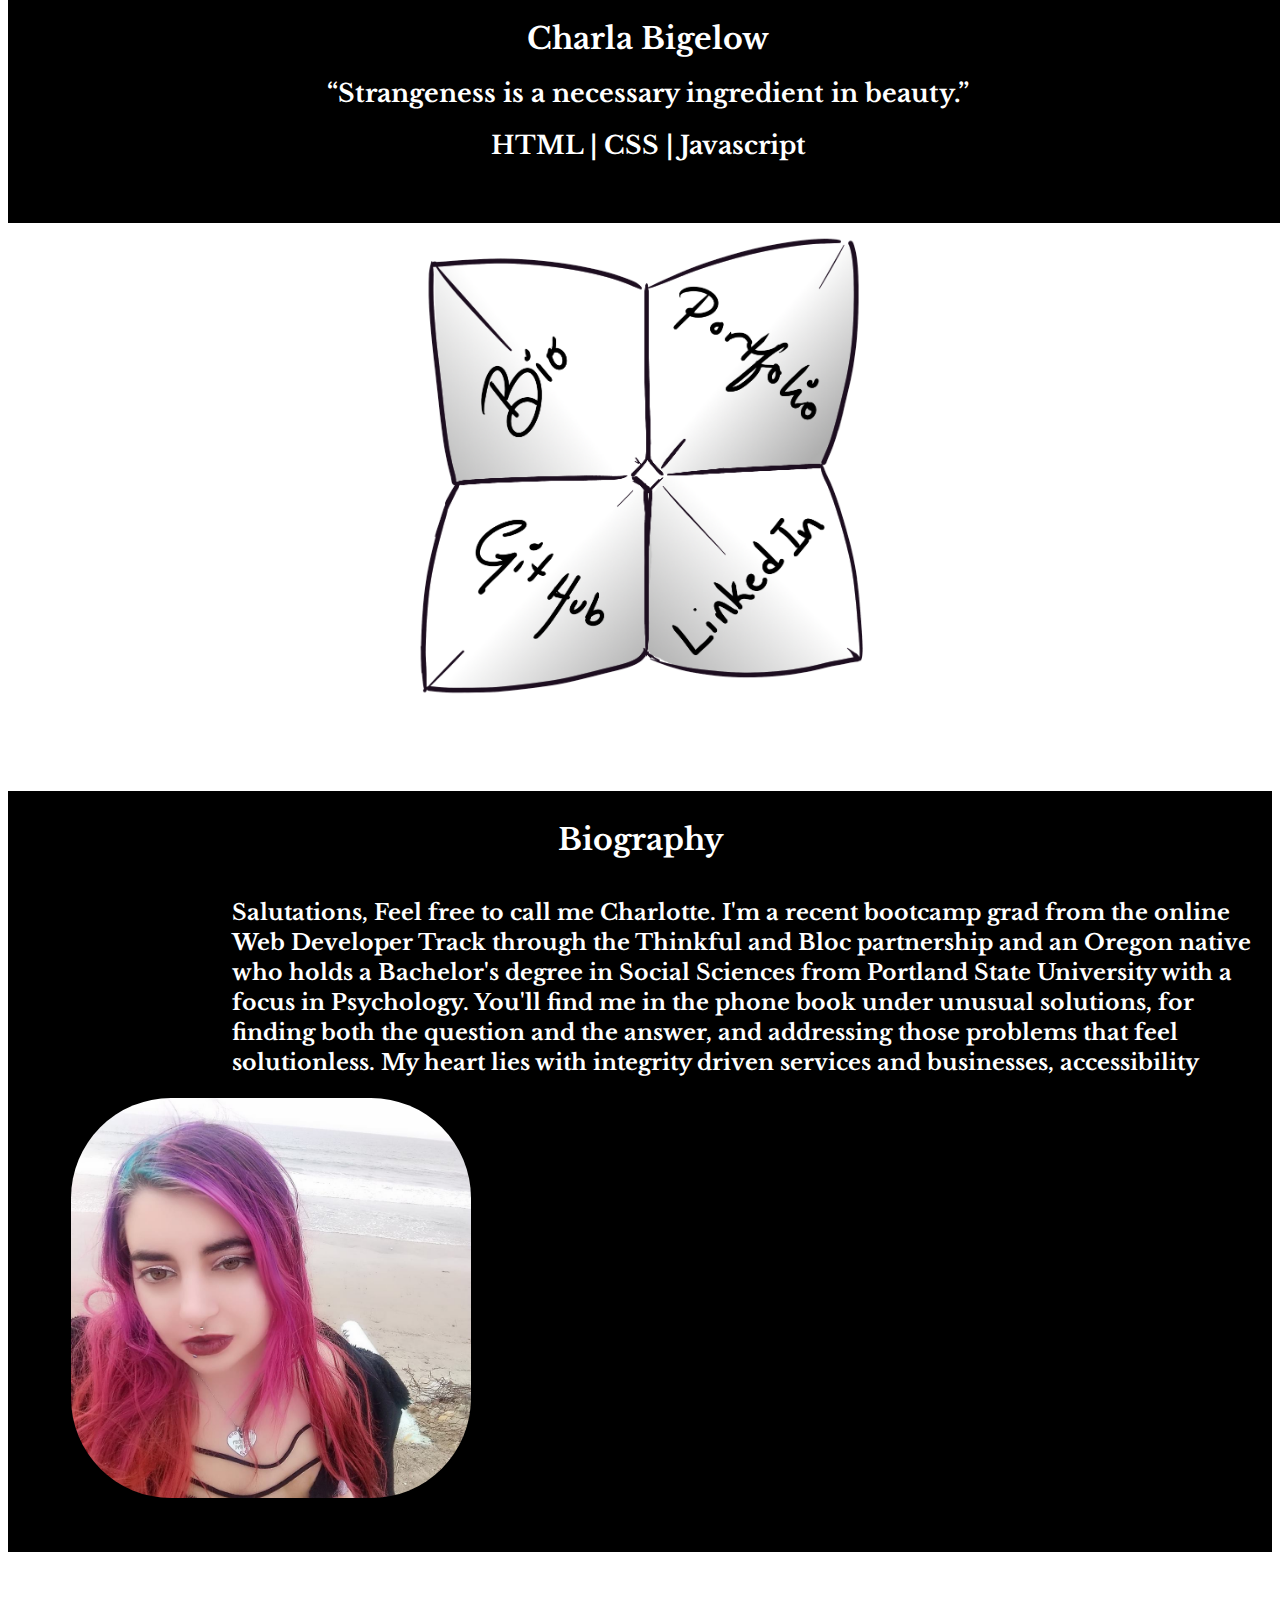
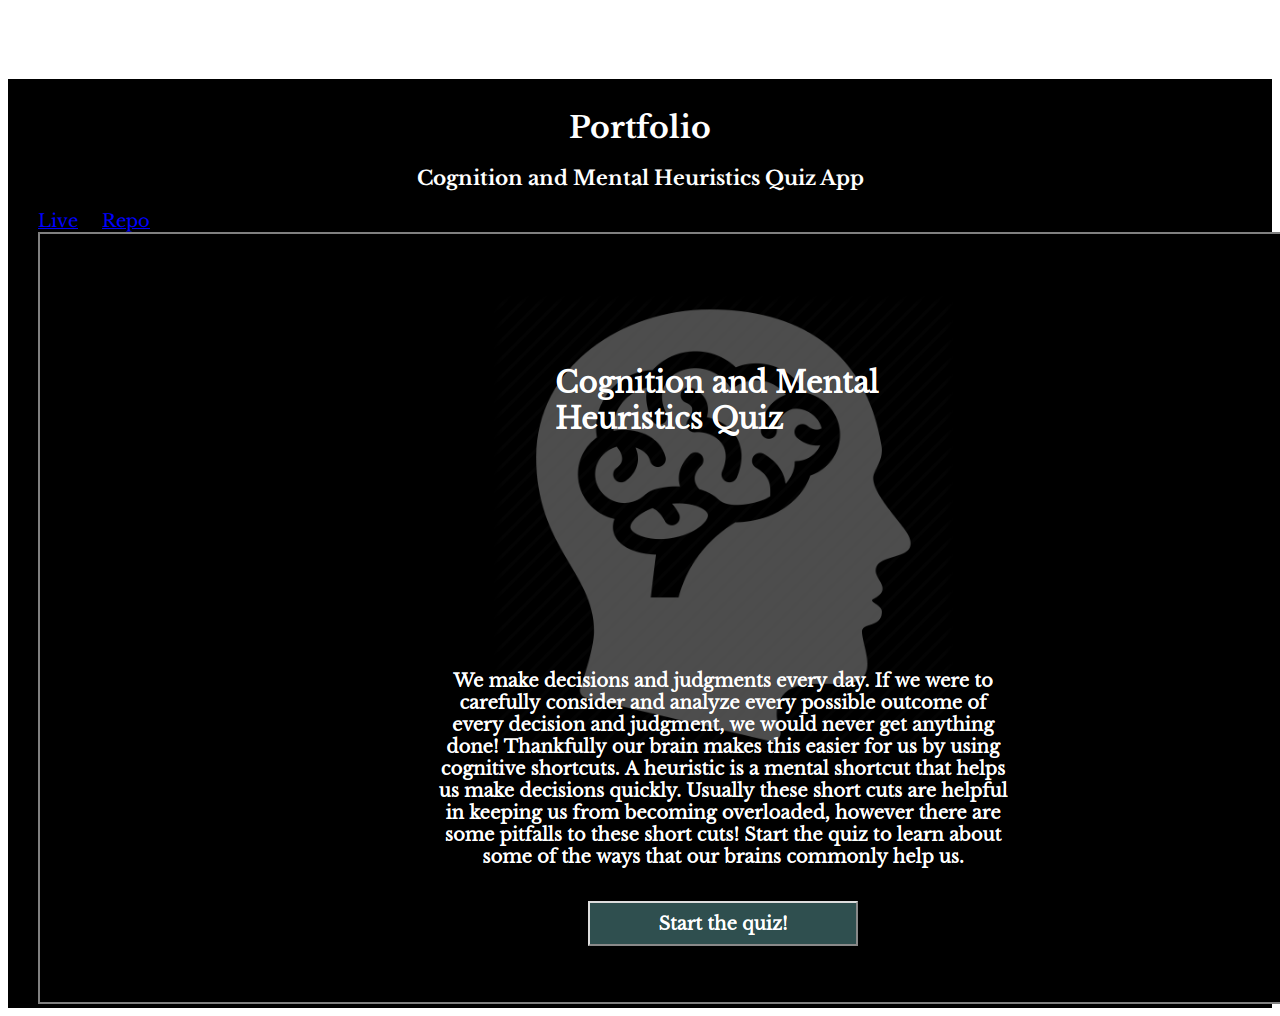
<file: Portfolio Site/public/index.html>
<!DOCTYPE html>
<html lang="en">
    <head>
        <meta charset="utf-8">
        <meta http-equiv="X-UA-Compatible" content="IE=edge">
        <title>Charla Bigelow Portfolio Site</title>
        <meta name="description" content="">
        <meta name="viewport" content="width=device-width, initial-scale=1">
        <link rel="stylesheet" href="style.css">
        <link href="https://fonts.googleapis.com/css?family=Libre+Baskerville" rel="stylesheet">
    </head>
    <header class="navigationBar">
        <h1>Charla Bigelow</h1>
        <h2>“Strangeness is a necessary ingredient in beauty.”</h2>
        <h2>HTML | CSS | Javascript</h2>
        </header>
    <body>
        <div class="scrollingBox">
            <label>
                <div class="portfolioContainer">

                    <a class="bioHyperLink" href="#bioBlock"></a>                
                    <a class="githubHyperLink" href="https://github.com/ConspiracyTheory13"></a>
                    <a class="portfolioHyperLink" href="#portfolioBlock"></a>
                    <a class="linkedinHyperLink" href="https://www.linkedin.com/in/charla-bigelow-b17169154/"></a>
                </div>

                <section role= "Biography Text Block"> 
                        <div class="bioTextBlock" id="#bioBlock">
                            <h1>Biography</h1>
                            <p> Salutations, 
                                Feel free to call me Charlotte.
                                I'm a recent bootcamp grad from the online Web Developer Track
                                through the Thinkful and Bloc partnership and an Oregon native who holds a 
                                Bachelor's degree in Social Sciences from Portland State University with a focus 
                                in Psychology. You'll find me in the phone book under unusual solutions, 
                                for finding both the question and the answer, and addressing those problems that feel solutionless.

                                My heart lies with integrity driven services and businesses, accessibility
    
                            </p>
                            <img src="profile.jpg" class= "profileImage" alt="head shot of Charla Bigelow">
                        </div> 
                    </section>
                    
                    <section role= "Portfolio Section">    
                        <div id="portfolioBlock" class="portfolioBlock"> 
                            <h1>Portfolio</h1>
                            <h3>Cognition and Mental Heuristics Quiz App</h3>
                            <ul>
                            <li><a href="#example">Live</a></li>
                            <li><a href="#example">Repo</a></li>
                            </ul>
                            <img class= "quizAppExample" src="quizappexample1.png">   
                        </div>
                    </section>
            </label>
                <script src = "https://ajax.googleapis.com/ajax/libs/jquery/3.2.1/jquery.min.js"></script>
                <script src="index.js"></script>
            </body>
        </div>
</html>
</file>
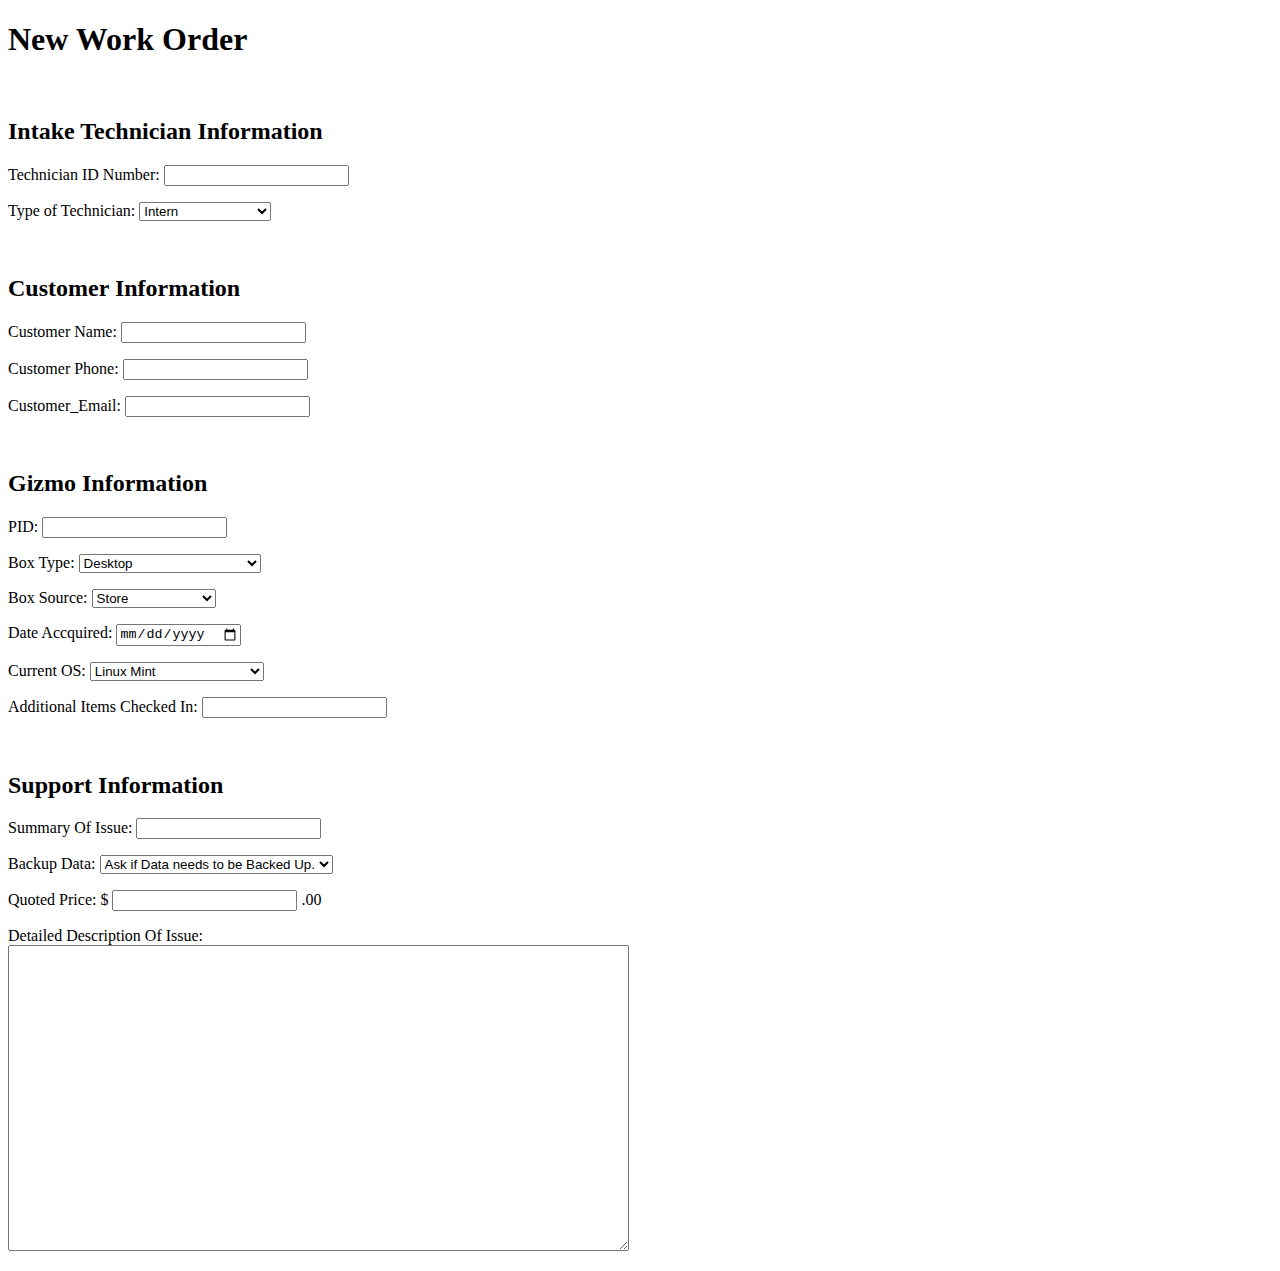
<file: TS_Ticket_Brought_In_Creation.html>
<!DOCTYPE html>
<meta charset="UTF-8">
<meta name="viewport" content="width=device-width, initial-scale=1">
<html lang = "en">

<head>
  <link rel="stylesheet" type="text/css" href="TS_Ticket_Brought_In_Creation.css">
  <script src="TS_Ticket_Brought_In_Creation.js"></script>

  <title>Brought In Tech Support Intake Page</title>
</head>

<body>
  <h1> New Work Order </h1>
  <br>

  <form class="Form_TS_Ticket_Brought_In_Creation" action="PlaceHolder.pl" method="post" autocomplete="off">

    <h2> Intake Technician Information </h2>

    <div class="Client_ID">
      <p>Technician ID Number:
        <input type="text" name="Client_ID" required>
      </p>
    </div>

    <div class="Select_Technician_Type">
      <p> Type of Technician:
        <select required>
          <option value="Technician_Type_Intern" required> Intern </option>
          <option value="Technician_Type_TS_Staff"> Tech Support Staff </option>
          <option value="Technician_Type_Other_Staff"> Other Staff </option>
        </select>
      </p>
    <div>

    <br>

    <h2> Customer Information </h2>

    <div class="Customer_Name">
      <p> Customer Name:
        <input type="text" name="Customer_Name" required>
      </p>
    </div>

    <div class="Customer_Phone">
      <p> Customer Phone:
        <!-- need to setup javascript for minial length -->
        <input type="text" name="Customer_Phone" maxlength="9">
      </p>
    </div>

    <div class="Customer_Email">
      <p> Customer_Email:
        <input type="email" name="Customer_Email">
      </p>
    </div>

    <br>

    <h2> Gizmo Information </h2>

    <div class="PID">
      <p> PID:
        <input type="text" name="PID" required>
      </p>
    </div>

    <div class="Select_Box_Type">
      <p> Box Type:
        <select required>
          <option value="Box_Type_Desktop"> Desktop </option>
          <option value="Box_Type_Laptop"> Laptop </option>
          <option value="Box_Type_iMac"> iMac </option>
          <option value="Box_Type_MacLaptop"> MacLaptop </option>
          <option value="Box_Type_Other_Data"> Other Data Bearing Device </option>
        </select>
      </p>
    </div>

    <div class="Box_Source">
      <p> Box Source:
        <select required>
          <option value=""> Adoption </option>
          <option value=""> Hardware Grants </option>
          <option value="" selected> Store </option>
          <option value=""> Internal </option>
          <option value=""> Donated </option>
          <option value=""> External </option>
        </select>
      </p>
    </div>

    <div class="Date_Accquired">
      <p> Date Accquired:
        <input type="date" name="Date_Accquired" required>
      </p>
    <div>

    <div class="Current_OS">
      <p> Current OS:
        <select required>
          <option value="Current_OS_Linux_Mint" selected> Linux Mint </option>
          <option value="Current_OS_MacOS"> MacOS </option>
          <option value="Current_OS_Windows"> Windows </option>
          <option value="Current_OS_Other_OS"> Other OS </option>
          <option value="Current_OS_No_OS"> No OS </option>
          <option value="Current_OS_Other_Linux_Debian"> Other Linux [Debian] </option>
          <option value="Current_OS_Other_Linux_NonDebian"> Other Linux [Non-Debian] </option>
        </select>
      </p>
    </div>

    <div class="Additional_Items_Checked_In">
      <p> Additional Items Checked In:
        <input type="" name="Additional_Items_Checked_In">
      </p>
    </div>

    <br>

    <h2> Support Information </h2>

    <div class="Summary_Of_Issue">
      <p> Summary Of Issue:
        <input type="text" name="Summary_Of_Issue" required>
      </p>
    </div>

    <div class="Backup_Data">
      <p> Backup Data:
        <select>
          <option value="" selected> Ask if Data needs to be Backed Up. </option>
          <option value="Backup_Data_Yes"> Yes </option>
          <option value="Backup_Data_No"> No </option>
        </select>
    </p>
    </div>

    <div class="Quoted_Price">
      <p> Quoted Price: $
        <input type="text" required maxlength="3">
        .00
      </p>
    </div>

    <div class="Detailed_Description_Of_Issue">
      <p> Detailed Description Of Issue:
        <br>
        <textarea rows="20" cols="75%" required>
        </textarea>
      </p>
    </div>

  </form>

</body>

</html>
</file>
<file: Portfolio Site/public/style.css>
* {
    font-family: 'Libre Baskerville', serif;
    color:white;
    box-sizing: border-box;
}

body {
    background-color: white;
    background-image: url("CootiesCaught.png");
    background-repeat: no-repeat;
    background-position: 50% 10%;
    background-size: 500px 500px;
    flex-direction: column;
    }

h1 {
    text-align: center;
    font-size: 30px;
}

h2 {
    text-align: center;
    font-size: 25px;
}

h3 {
    text-align: center;
    font-size: 20px;
}

a {
    text-align: center;
}

p {
    float:right;
    margin: 20px;
    max-width: 60ch;
    font-size: 22px;
    font-weight: bold;
    line-height: 30px;
}

a {
    color: blue;
    font-size: 18px; 
    padding-left: 50%;
    margin-right: 20px;
}

ul {
    list-style-type: none;
    margin: 0;
    padding: 0;
}

li {
    float:left;
}

/* .scrollingBox{
    scroll-behavior: smooth;
} */

.profileImage {
    border-radius: 25%;
    height: 400px;
    width: 400px;
    float: center left;
    margin-left: 5%;
}

.quizAppExample {
    border: gray 2px solid;
    margin-left: 30px;
}
.bioTextBlock {
    background-color: black;
    width: 100%;
    padding-top: 10px;
    padding-bottom: 50px;
    margin-bottom: 10%;
}

.portfolioBlock {
    background-color: black;
    width: 100%;
    padding-top: 10px;
    align-content: center;
    align-items: left;
    
}

.navigationBar {
    background-color: black;
    position: fixed;
    top: 0;
    width: 100%;
    height: 25%;
    border-bottom: white 2px solid;
  }

.portfolioContainer{
    display: grid;
    grid-template-rows: repeat(2, 1fr);
    grid-template-columns: repeat(4, 1fr);
    width: 450px;    
    height: 450px;
    /* border: black 4px solid; */
    margin: 0 auto;
    margin-bottom: 10%;
    margin-top: 17%;
} 

.bioHyperLink {
    grid-column-start: 1;
    grid-column-end: 3;
    grid-row: 1;
    /* border: red 2px solid; */
} 

.portfolioHyperLink{
    /* border: blue 2px solid; */
    grid-column-start: 3;
    grid-column-end: 5;
    grid-row: 1;
}

.githubHyperLink { 
    /* border: purple solid 2px; */
    grid-column-start: 1;
    grid-column-end: 3;
    grid-row: 2;
}


.linkedinHyperLink {
    /* border: green 2px solid; */
    grid-column-start: 3;
    grid-column-end: 5;
    grid-row: 2;
}
</file>
<file: TS_Ticket_Brought_In_Creation.css>
.Select_Technician_Type {
width: 100pdx;
}
</file>
